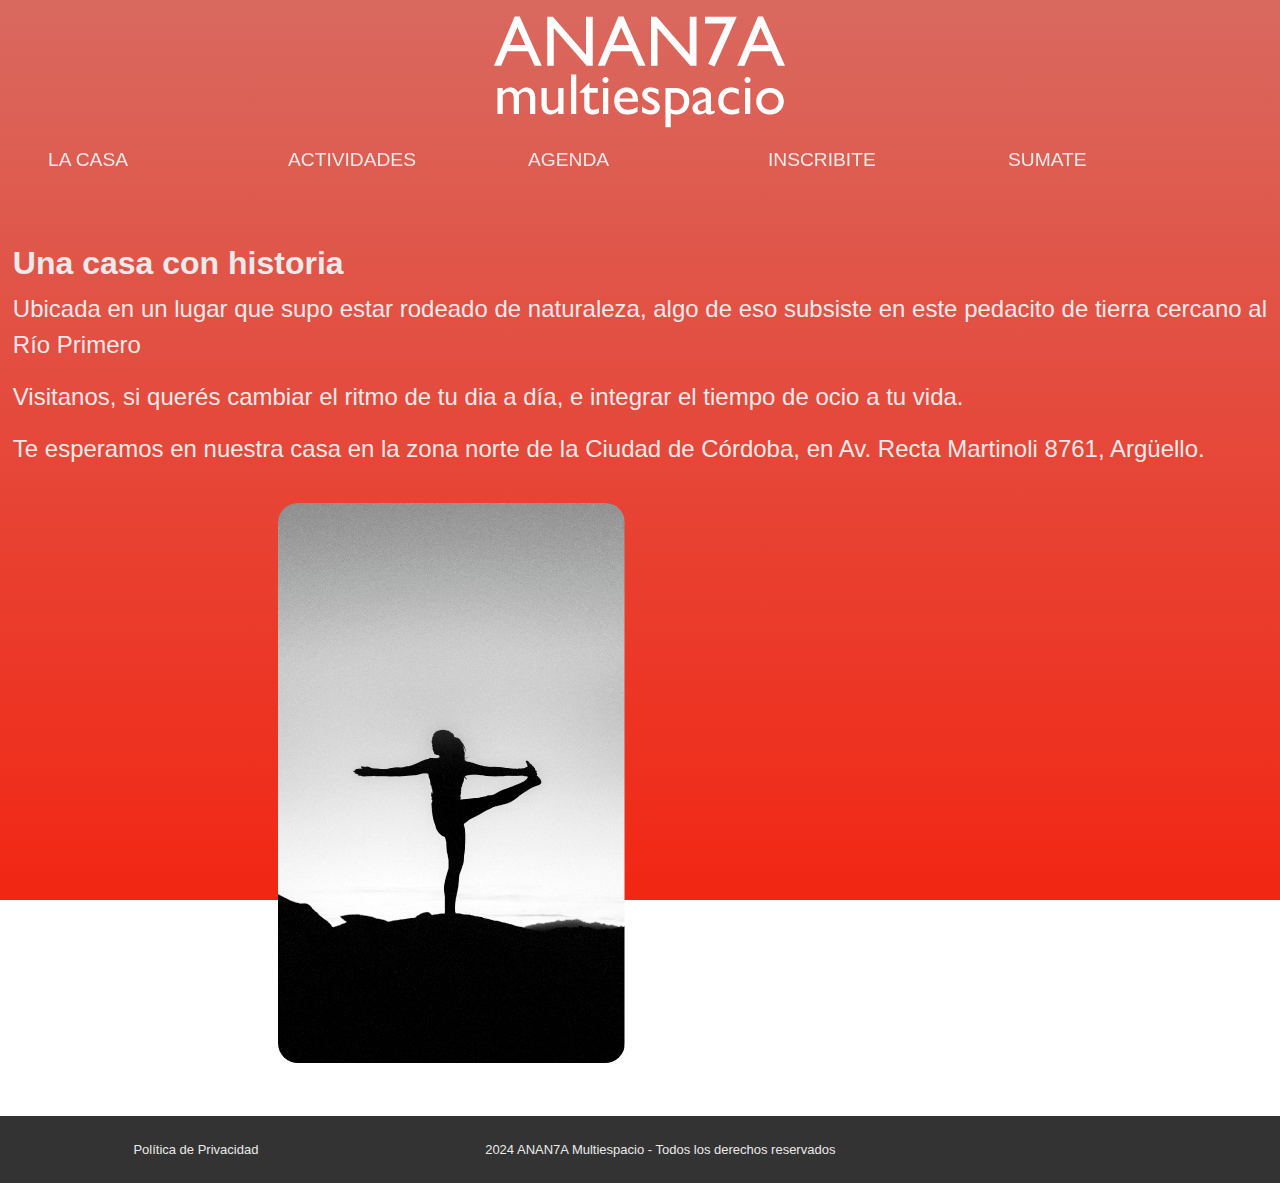
<file: index.html>
<!DOCTYPE html>
<html lang="es">

<head>
    <meta charset="UTF-8">
    <meta name="viewport" content="width=device-width, initial-scale=1.0">
    <meta name="keywords" content="ananta, anan7a, multiespacio, anantamultiespacio">
    <meta name="description" content="150caracteres">
    <meta name="author" content="Fabio Rostagno">
    <meta name="copyright" content="ANAN7A MULTIESPACIO">
    <meta property="og:image" content="images/logo-03.png">
    <meta property="og:image:width" content="800">
    <meta property="og:image:height" content="600">
    <!--ESTILOS-->
    <link rel="stylesheet" href="https://cdnjs.cloudflare.com/ajax/libs/font-awesome/6.6.0/css/all.min.css"
        integrity="sha512-Kc323vGBEqzTmouAECnVceyQqyqdsSiqLQISBL29aUW4U/M7pSPA/gEUZQqv1cwx4OnYxTxve5UMg5GT6L4JJg=="
        crossorigin="anonymous" referrerpolicy="no-referrer" />
    <link rel="shortcut icon" href="../icons/loto.ico" type="image/x-icon">
    <link rel="stylesheet" href="https://cdn.jsdelivr.net/npm/bootstrap@5.3.3/dist/css/bootstrap.min.css">
    <link href="https://unpkg.com/aos@2.3.1/dist/aos.css" rel="stylesheet">
    <link rel="stylesheet" href="css/style.css">
    <title>ANAN7A Multiespacio</title>
</head>

<body id="body">
    <!-- ENCABEZADO -->
    <header id="header">

        <nav id="navBar" class="navbar navbar-expand-lg navbar-light">
            <div class="d-flex align-items-center">
                <button class="navbar-toggler ml-2" type="button" data-toggle="collapse" data-target="#navbarNav"
                    aria-controls="navbarNav" aria-expanded="false" aria-label="Toggle navigation">
                    <span class="navbar-toggler-icon"></span>
                </button>
                <picture class="navBar__logo" data-aos="fade-right">
                    <img class="navBar__logo--img" src="images/logo-03.png" alt="ANAN7A Multiespacio">
                </picture>
            </div>
            <div class="collapse navbar-collapse" id="navbarNav">
                <ul class="navbar-nav" data-aos="flip-down">
                    <li class="nav-item"><a class="nav-link active" href="#">LA CASA</a></li>
                    <li class="nav-item"><a class="nav-link" href="pages/actividades.html">ACTIVIDADES</a></li>
                    <li class="nav-item"><a class="nav-link" href="pages/agenda.html">AGENDA</a></li>
                    <li class="nav-item"><a class="nav-link" href="pages/inscripciones.html">INSCRIBITE</a></li>
                    <li class="nav-item"><a class="nav-link" href="pages/sumate.html">SUMATE</a></li>
                </ul>
            </div>
        </nav>

    </header>
    <!-- PRINCIPAL -->
    <main id="main">
        <section class="flex__lacasa">
            <article class="lacasa__txt">
                <h1>Una casa con historia</h1>
                <p>Ubicada en un lugar que supo estar rodeado de naturaleza, algo de eso subsiste en este pedacito de
                    tierra cercano al Río Primero</p>
                <p>Visitanos, si querés cambiar el ritmo de tu dia a día, e integrar el tiempo de ocio a tu vida.</p>
                <p>Te esperamos en nuestra casa en la zona norte de la Ciudad de Córdoba, en Av. Recta Martinoli 8761,
                    Argüello.</p>
            </article>
            <div class="lacasa__cont">
                <img src="images/silueta-01.png" alt="postura_de_yoga" class="main__silueta">
                <iframe
                    src="https://www.google.com/maps/embed?pb=!1m18!1m12!1m3!1d3407.479138478991!2d-64.28784842351845!3d-31.345754792841994!2m3!1f0!2f0!3f0!3m2!1i1024!2i768!4f13.1!3m3!1m2!1s0x94329c2bc99426a9%3A0xd5baeb1815e490d3!2sTe%20Amo!5e0!3m2!1ses!2sar!4v1729690313192!5m2!1ses!2sar"
                    width="347" height="560" style="border:0;" allowfullscreen="" loading="lazy"
                    referrerpolicy="no-referrer-when-downgrade" class="main__map"></iframe>
            </div>
        </section>
    </main>
    <!-- PIE DE PAGINA -->
    <footer id="footer">
        <section class="policy">
            <a href="">Política de Privacidad</a>
        </section>
        <section class="copyright">
            <article>
                <h7>2024 ANAN7A Multiespacio - Todos los derechos reservados</h7>
            </article>
        </section>
        <section class="socialLinks">
            <a href=""><i class="fa-brands fa-instagram"></i></a>
            <a href=""><i class="fa-brands fa-youtube"></i></a>
        </section>
    </footer>
    <script src="https://code.jquery.com/jquery-3.5.1.min.js"></script>
    <script src="https://cdn.jsdelivr.net/npm/@popperjs/core@2.11.6/dist/umd/popper.min.js"></script>
    <script src="https://stackpath.bootstrapcdn.com/bootstrap/4.5.2/js/bootstrap.min.js"></script>
    <script src="https://unpkg.com/aos@2.3.1/dist/aos.js"></script>
    <script>
        AOS.init();
    </script>
</body>

</html>
</file>
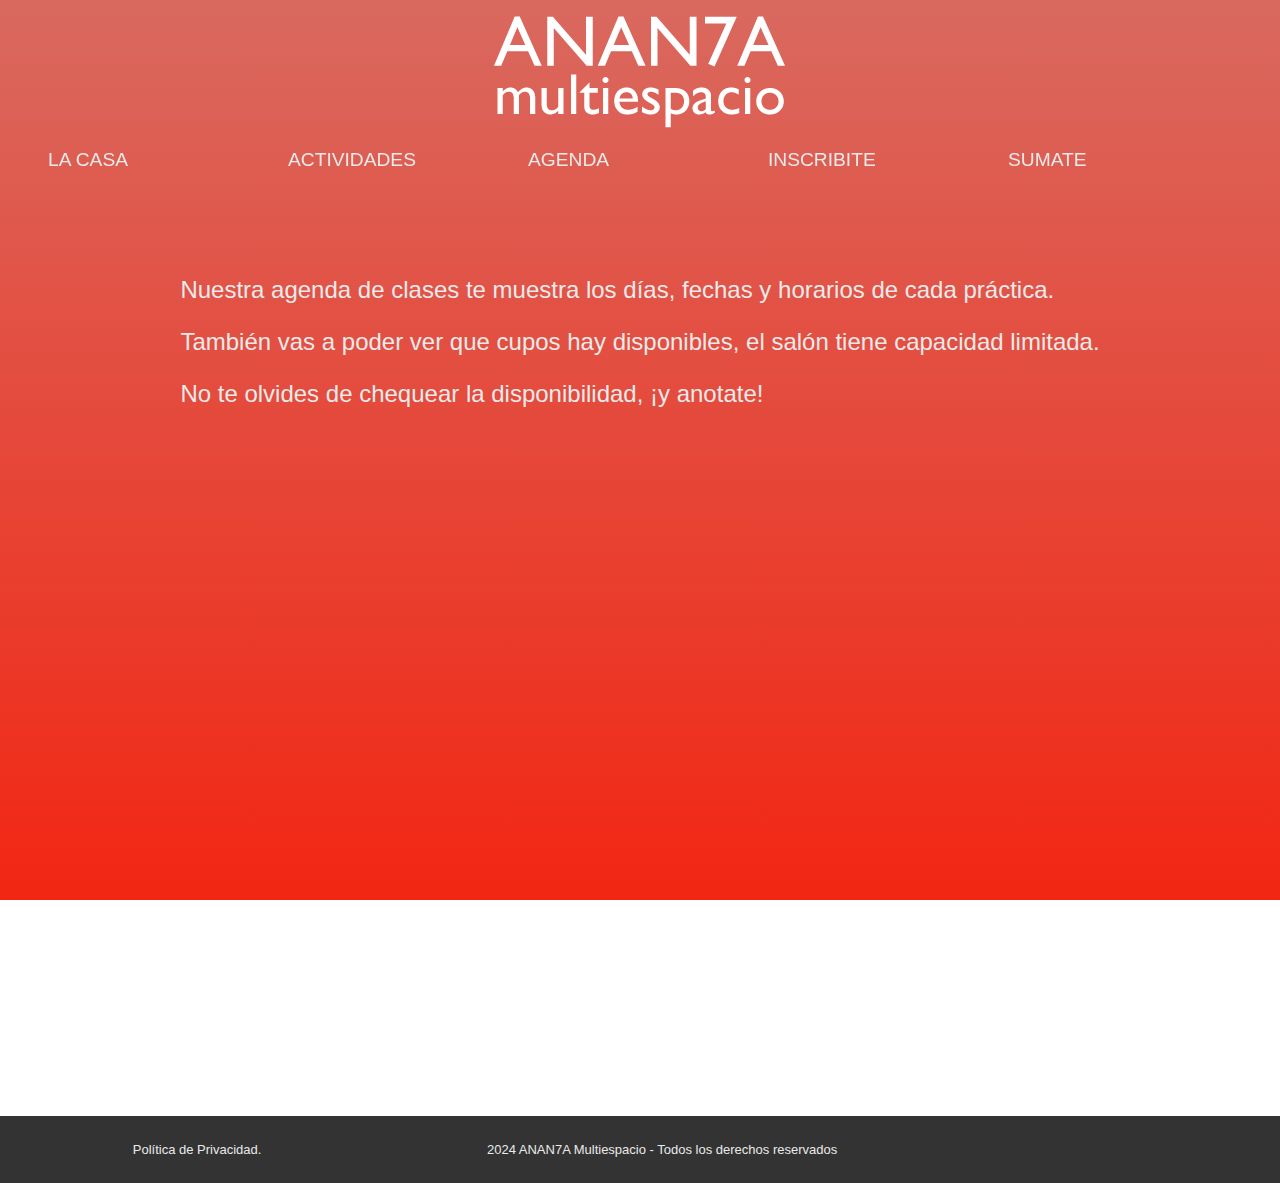
<file: pages/agenda.html>
<!DOCTYPE html>
<html lang="es">

<head>
    <meta charset="UTF-8">
    <meta name="viewport" content="width=device-width, initial-scale=1.0">
    <meta name="keywords"
        content="ananta, anan7a, multiespacio, anantamultiespacio, agenda, mes, calendario, isncripciones, inscribite, anotate">
    <meta name="viewport" content="width=device-width, initial-scale=1.0">
    <meta name="keywords" content="ananta, anan7a, multiespacio, anantamultiespacio">
    <meta name="description" content="150caracteres">
    <meta name="author" content="Fabio Rostagno">
    <meta name="copyright" content="ANAN7A MULTIESPACIO">
    <meta property="og:image" content="images/logo-03.png">
    <meta property="og:image:width" content="800">
    <meta property="og:image:height" content="600">
    <!--ESTILOS-->
    <link rel="stylesheet" href="https://cdnjs.cloudflare.com/ajax/libs/font-awesome/6.6.0/css/all.min.css"
        integrity="sha512-Kc323vGBEqzTmouAECnVceyQqyqdsSiqLQISBL29aUW4U/M7pSPA/gEUZQqv1cwx4OnYxTxve5UMg5GT6L4JJg=="
        crossorigin="anonymous" referrerpolicy="no-referrer" />
    <link rel="shortcut icon" href="../icons/loto.ico" type="image/x-icon">
    <link rel="stylesheet" href="https://cdn.jsdelivr.net/npm/bootstrap@5.3.3/dist/css/bootstrap.min.css">
    <link href="https://unpkg.com/aos@2.3.1/dist/aos.css" rel="stylesheet">
    <link rel="stylesheet" href="../css/style.css">
    <title>Agenda</title>
</head>

<body id="body">
    <!-- ENCABEZADO -->
    <header id="header">

        <nav id="navBar" class="navbar navbar-expand-lg navbar-light">
            <div class="d-flex align-items-center">
                <button class="navbar-toggler ml-2" type="button" data-toggle="collapse" data-target="#navbarNav"
                    aria-controls="navbarNav" aria-expanded="false" aria-label="Toggle navigation">
                    <span class="navbar-toggler-icon"></span>
                </button>
                <picture class="navBar__logo" data-aos="fade-right">
                    <img class="navBar__logo--img" src="../images/logo-03.png" alt="ANAN7A Multiespacio">
                </picture>
            </div>
            <div class="collapse navbar-collapse" id="navbarNav">
                <ul class="navbar-nav" data-aos="flip-down">
                    <li class="nav-item"><a class="nav-link active" href="../index.html">LA CASA</a></li>
                    <li class="nav-item"><a class="nav-link" href="actividades.html">ACTIVIDADES</a></li>
                    <li class="nav-item"><a class="nav-link" href="#">AGENDA</a></li>
                    <li class="nav-item"><a class="nav-link" href="inscripciones.html">INSCRIBITE</a></li>
                    <li class="nav-item"><a class="nav-link" href="sumate.html">SUMATE</a></li>
                </ul>
            </div>
        </nav>

    </header>
    <!-- PRINCIPAL -->
    <main>
        <section id="main__agenda">
            <article class="agenda__parrafo">
                <p>Nuestra agenda de clases te muestra los días, fechas y horarios de cada práctica.</p>
                <p>También vas a poder ver que cupos hay disponibles, el salón tiene capacidad limitada.</p>
                <p>No te olvides de chequear la disponibilidad, ¡y anotate!</p>
            </article>
            <div>
                <iframe class="agenda__calendar"
                    src="https://calendar.google.com/calendar/embed?src=ca096896407a0b296bb0f8c65994b7cb438df498493918a0e3d1813e1b5c3d2a%40group.calendar.google.com&ctz=America%2FArgentina%2FCordoba"
                    style="border: 0" width="800" height="600" frameborder="0" scrolling="no"></iframe>
            </div>
        </section>
    </main>
    <!-- PIE DE PAGINA -->
    <footer id="footer">
        <section class="policy">
            <a href="">Política de Privacidad.</a>
        </section>
        <section class="copyright">
            <article>
                <h7>2024 ANAN7A Multiespacio - Todos los derechos reservados</h7>
            </article>
        </section>
        <section class="socialLinks">
            <i class="fa-brands fa-instagram"></i>
            <i class="fa-brands fa-youtube"></i>
        </section>
    </footer>
    <script src="https://code.jquery.com/jquery-3.5.1.min.js"></script>
    <script src="https://cdn.jsdelivr.net/npm/@popperjs/core@2.11.6/dist/umd/popper.min.js"></script>
    <script src="https://stackpath.bootstrapcdn.com/bootstrap/4.5.2/js/bootstrap.min.js"></script>
    <script src="https://unpkg.com/aos@2.3.1/dist/aos.js"></script>
    <script>
        AOS.init();
    </script>
</body>

</html>
</file>
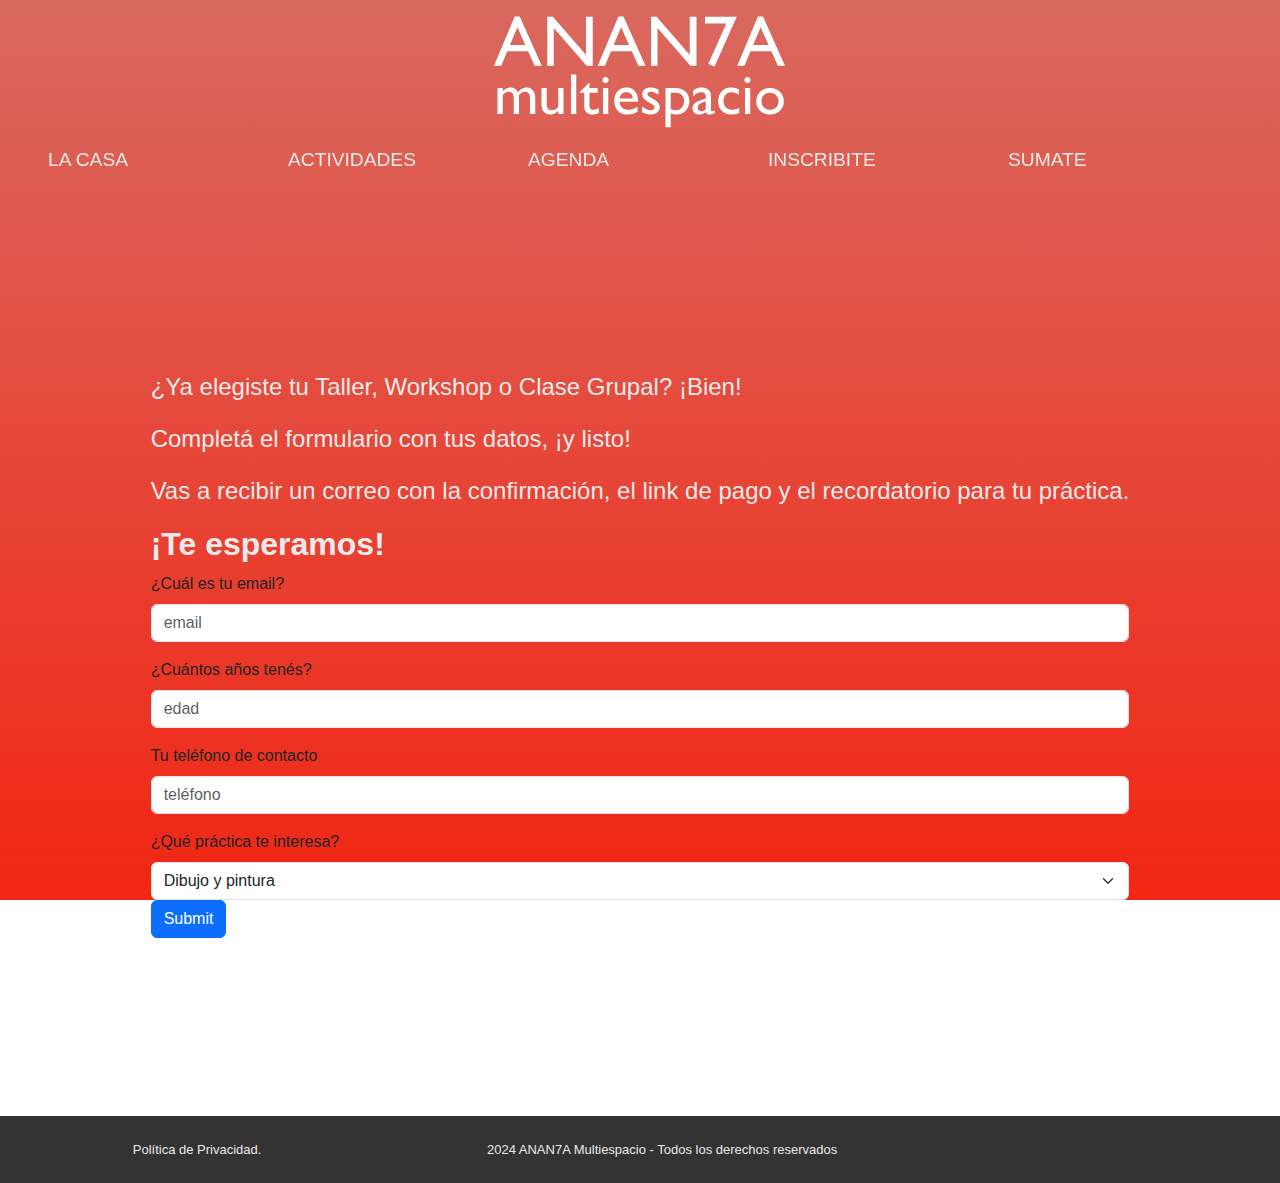
<file: pages/inscripciones.html>
<!DOCTYPE html>
<html lang="es">

<head>
    <meta charset="UTF-8">
    <meta name="viewport" content="width=device-width, initial-scale=1.0">
    <meta name="keywords"
        content="talleres, workshop, prácticas de movimiento, dibujo, pintura, cesteria, cerámica, conversatorio, yoga, stretching">
    <meta name="viewport" content="width=device-width, initial-scale=1.0">
    <meta name="keywords" content="ananta, anan7a, multiespacio, anantamultiespacio">
    <meta name="description" content="150caracteres">
    <meta name="author" content="Fabio Rostagno">
    <meta name="copyright" content="ANAN7A MULTIESPACIO">
    <meta property="og:image" content="images/logo-03.png">
    <meta property="og:image:width" content="800">
    <meta property="og:image:height" content="600">
    <!--ESTILOS-->
    <link rel="stylesheet" href="https://cdnjs.cloudflare.com/ajax/libs/font-awesome/6.6.0/css/all.min.css"
        integrity="sha512-Kc323vGBEqzTmouAECnVceyQqyqdsSiqLQISBL29aUW4U/M7pSPA/gEUZQqv1cwx4OnYxTxve5UMg5GT6L4JJg=="
        crossorigin="anonymous" referrerpolicy="no-referrer" />
    <link rel="shortcut icon" href="../icons/loto.ico" type="image/x-icon">
    <link rel="stylesheet" href="https://cdn.jsdelivr.net/npm/bootstrap@5.3.3/dist/css/bootstrap.min.css">
    <link href="https://unpkg.com/aos@2.3.1/dist/aos.css" rel="stylesheet">
    <link rel="stylesheet" href="../css/style.css">
    <title>Inscribite</title>
</head>

<body id="body">
    <!-- ENCABEZADO -->
    <header id="header">

        <nav id="navBar" class="navbar navbar-expand-lg navbar-light">
            <div class="d-flex align-items-center">
                <button class="navbar-toggler ml-2" type="button" data-toggle="collapse" data-target="#navbarNav"
                    aria-controls="navbarNav" aria-expanded="false" aria-label="Toggle navigation">
                    <span class="navbar-toggler-icon"></span>
                </button>
                <picture class="navBar__logo" data-aos="fade-right">
                    <img class="navBar__logo--img" src="../images/logo-03.png" alt="ANAN7A Multiespacio">
                </picture>
            </div>
            <div class="collapse navbar-collapse" id="navbarNav">
                <ul class="navbar-nav" data-aos="flip-down">
                    <li class="nav-item"><a class="nav-link active" href="../index.html">LA CASA</a></li>
                    <li class="nav-item"><a class="nav-link" href="actividades.html">ACTIVIDADES</a></li>
                    <li class="nav-item"><a class="nav-link" href="agenda.html">AGENDA</a></li>
                    <li class="nav-item"><a class="nav-link" href="#">INSCRIBITE</a></li>
                    <li class="nav-item"><a class="nav-link" href="sumate.html">SUMATE</a></li>
                </ul>
            </div>
        </nav>

    </header>
    <!-- PRINCIPAL -->
    <main id="main">

        <section>
            <article>
                <p>¿Ya elegiste tu Taller, Workshop o Clase Grupal? ¡Bien!</p>
                <p>Completá el formulario con tus datos, ¡y listo!</p>
                <p>Vas a recibir un correo con la confirmación, el link de pago y el recordatorio para tu práctica.</p>
                <h2>¡Te esperamos!</h2>
            </article>

            <article class="inscripciones__form">
                <div class="mb-3">
                    <label for="exampleFormControlInput1" class="form-label">¿Cuál es tu email?</label>
                    <input type="email" class="form-control" id="exampleFormControlInput1" placeholder="email">
                </div>
                <div class="mb-3">
                    <label for="exampleFormControlInput1" class="form-label">¿Cuántos años tenés?</label>
                    <input type="number" class="form-control" id="exampleFormControlInput1" placeholder="edad">
                </div>
                <div class="mb-3">
                    <label for="exampleFormControlInput1" class="form-label">Tu teléfono de contacto</label>
                    <input type="number" class="form-control" id="exampleFormControlInput1" placeholder="teléfono">
                </div>
                <div>
                    <label for="exampleFormControlInput1" class="form-label">¿Qué práctica te interesa?</label>
                    <select class="form-select" aria-label="Default select example">
                        <option value="1">Dibujo y pintura</option>
                        <option value="2">Cestería</option>
                        <option value="3">Cerámica</option>
                        <option value="4">Workshop</option>
                        <option value="5">Yoga</option>
                        <option value="6">Stretching</option>
                        <option value="7">Artes marciales</option>
                        <option value="7">Entrenamiento funcional</option>
                    </select>
                </div>
                <button type="submit" class="btn btn-primary">Submit</button>
            </article>
        </section>

    </main>
    <!-- PIE DE PAGINA -->
    <footer id="footer">
        <section class="policy">
            <a href="">Política de Privacidad.</a>
        </section>
        <section class="copyright">
            <article>
                <h7>2024 ANAN7A Multiespacio - Todos los derechos reservados</h7>
            </article>
        </section>
        <section class="socialLinks">
            <i class="fa-brands fa-instagram"></i>
            <i class="fa-brands fa-youtube"></i>
        </section>
    </footer>
    <script src="https://code.jquery.com/jquery-3.5.1.min.js"></script>
    <script src="https://cdn.jsdelivr.net/npm/@popperjs/core@2.11.6/dist/umd/popper.min.js"></script>
    <script src="https://stackpath.bootstrapcdn.com/bootstrap/4.5.2/js/bootstrap.min.js"></script>
    <script src="https://unpkg.com/aos@2.3.1/dist/aos.js"></script>
    <script>
        AOS.init();
    </script>
</body>

</html>
</file>
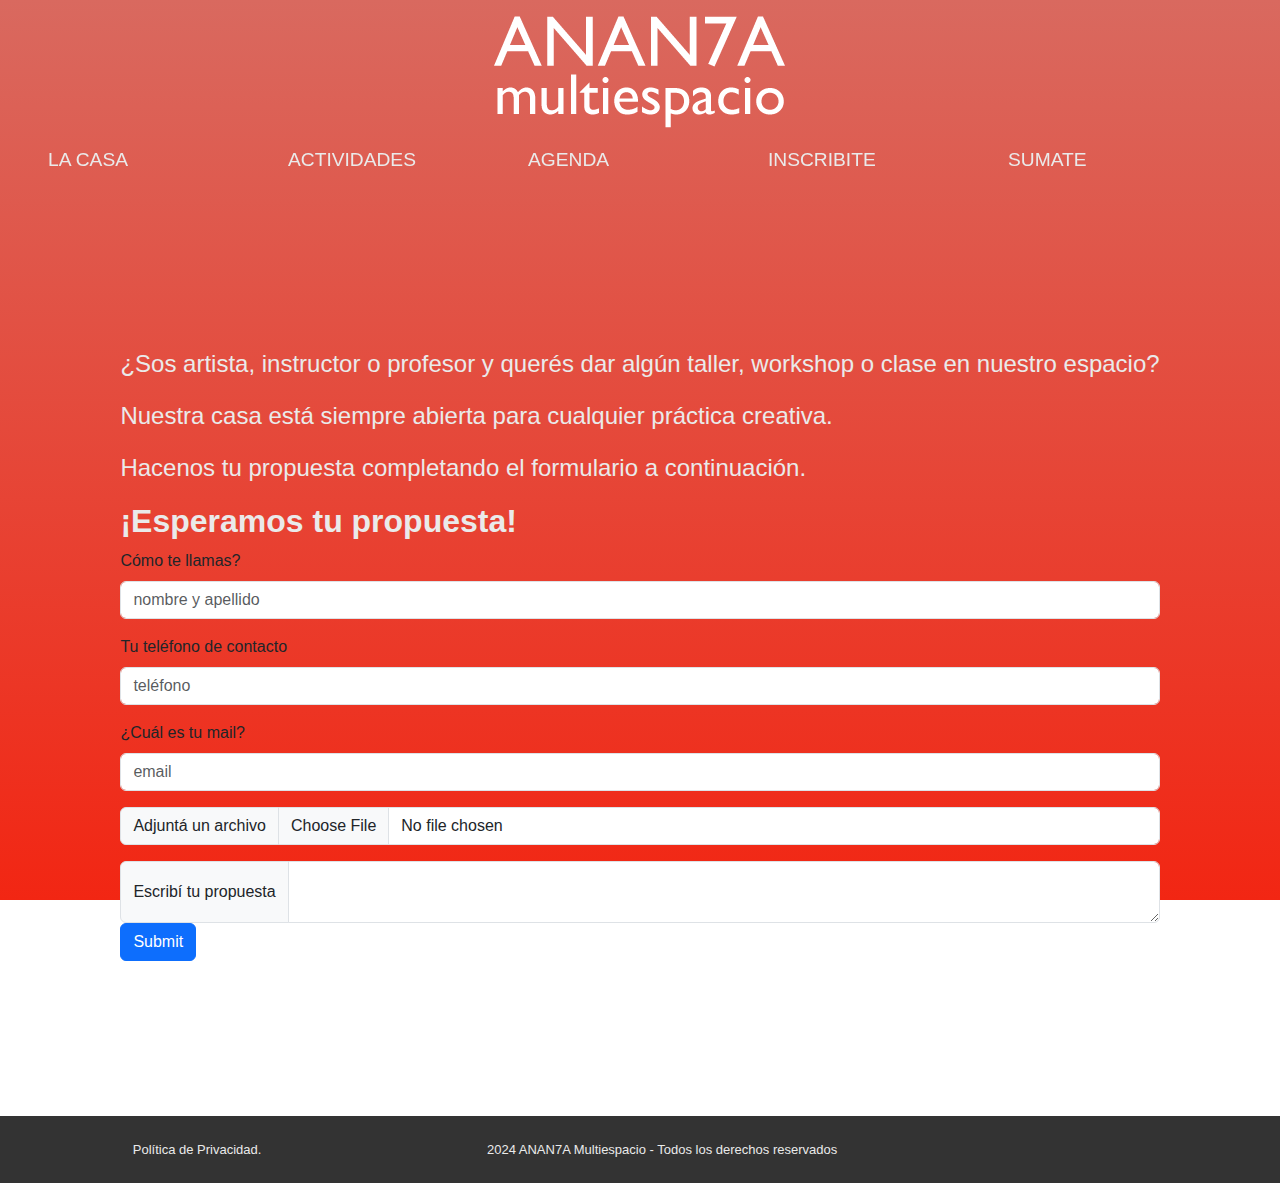
<file: pages/sumate.html>
<!DOCTYPE html>
<html lang="es">

<head>
    <meta charset="UTF-8">
    <meta name="viewport" content="width=device-width, initial-scale=1.0">
    <meta name="keywords" content="profesor, profesora, capacitación, formación, educador, artista">
    <meta name="viewport" content="width=device-width, initial-scale=1.0">
    <meta name="keywords" content="ananta, anan7a, multiespacio, anantamultiespacio">
    <meta name="description" content="150caracteres">
    <meta name="author" content="Fabio Rostagno">
    <meta name="copyright" content="ANAN7A MULTIESPACIO">
    <meta property="og:image" content="images/logo-03.png">
    <meta property="og:image:width" content="800">
    <meta property="og:image:height" content="600">
    <!--ESTILOS-->
    <link rel="stylesheet" href="https://cdnjs.cloudflare.com/ajax/libs/font-awesome/6.6.0/css/all.min.css"
        integrity="sha512-Kc323vGBEqzTmouAECnVceyQqyqdsSiqLQISBL29aUW4U/M7pSPA/gEUZQqv1cwx4OnYxTxve5UMg5GT6L4JJg=="
        crossorigin="anonymous" referrerpolicy="no-referrer" />
    <link rel="shortcut icon" href="../icons/loto.ico" type="image/x-icon">
    <link rel="stylesheet" href="https://cdn.jsdelivr.net/npm/bootstrap@5.3.3/dist/css/bootstrap.min.css">
    <link href="https://unpkg.com/aos@2.3.1/dist/aos.css" rel="stylesheet">
    <link rel="stylesheet" href="../css/style.css">
    <title>Sumate</title>
</head>

<body id="body">
    <!-- ENCABEZADO -->
    <header id=header>
        <nav id="navBar" class="navbar navbar-expand-lg navbar-light">
            <div class="d-flex align-items-center">
                <button class="navbar-toggler ml-2" type="button" data-toggle="collapse" data-target="#navbarNav"
                    aria-controls="navbarNav" aria-expanded="false" aria-label="Toggle navigation">
                    <span class="navbar-toggler-icon"></span>
                </button>
                <picture class="navBar__logo" data-aos="fade-right">
                    <img class="navBar__logo--img" src="../images/logo-03.png" alt="ANAN7A Multiespacio">
                </picture>
            </div>
            <div class="collapse navbar-collapse" id="navbarNav">
                <ul class="navbar-nav" data-aos="flip-down">
                    <li class="nav-item"><a class="nav-link active" href="../index.html">LA CASA</a></li>
                    <li class="nav-item"><a class="nav-link" href="actividades.html">ACTIVIDADES</a></li>
                    <li class="nav-item"><a class="nav-link" href="agenda.html">AGENDA</a></li>
                    <li class="nav-item"><a class="nav-link" href="inscripciones.html">INSCRIBITE</a></li>
                    <li class="nav-item"><a class="nav-link" href="#">SUMATE</a></li>
                </ul>
            </div>
        </nav>
    </header>
    <!-- PRINCIPAL -->
    <main id="main">
        <section>
            <article class="main__parrafo">
                <p>¿Sos artista, instructor o profesor y querés dar algún taller, workshop o clase en nuestro espacio?
                </p>
                <p>Nuestra casa está siempre abierta para cualquier práctica creativa.</p>
                <p>Hacenos tu propuesta completando el formulario a continuación.</p>
                <h2>¡Esperamos tu propuesta!</h2>
            </article>
            <article class="sumate__form">
                <div class="mb-3">
                    <label for="exampleFormControlInput1" class="form-label">Cómo te llamas?</label>
                    <input type="text" class="form-control" id="exampleFormControlInput1"
                        placeholder="nombre y apellido">
                </div>
                <div class="mb-3">
                    <label for="exampleFormControlInput1" class="form-label">Tu teléfono de contacto</label>
                    <input type="number" class="form-control" id="exampleFormControlInput1" placeholder="teléfono">
                </div>
                <div class="mb-3">
                    <label for="exampleFormControlInput1" class="form-label">¿Cuál es tu mail?</label>
                    <input type="email" class="form-control" id="exampleFormControlInput1" placeholder="email">
                </div>
                <div class="input-group mb-3">
                    <label class="input-group-text" for="inputGroupFile01">Adjuntá un archivo</label>
                    <input type="file" class="form-control" id="inputGroupFile01">
                </div>
                <div class="input-group">
                    <span class="input-group-text">Escribí tu propuesta</span>
                    <textarea class="form-control" aria-label="With textarea"></textarea>
                </div>
            </article>
            <button type="submit" class="btn btn-primary">Submit</button>
        </section>
    </main>
    <!-- PIE DE PAGINA -->
    <footer id="footer">
        <section class="policy">
            <a href="">Política de Privacidad.</a>
        </section>
        <section class="copyright">
            <article>
                <h7>2024 ANAN7A Multiespacio - Todos los derechos reservados</h7>
            </article>
        </section>
        <section class="socialLinks">
            <i class="fa-brands fa-instagram"></i>
            <i class="fa-brands fa-youtube"></i>
        </section>
    </footer>
    <script src="https://code.jquery.com/jquery-3.5.1.min.js"></script>
    <script src="https://cdn.jsdelivr.net/npm/@popperjs/core@2.11.6/dist/umd/popper.min.js"></script>
    <script src="https://stackpath.bootstrapcdn.com/bootstrap/4.5.2/js/bootstrap.min.js"></script>
    <script src="https://unpkg.com/aos@2.3.1/dist/aos.js"></script>
    <script>
        AOS.init();
    </script>
</body>

</html>
</file>
<file: css/style.css>
/* CSS Reset */
* {
  margin: 0;
  padding: 0;
  list-style: none;
  text-decoration: none;
  box-sizing: border-box;
  font-family: "Arial", sans-serif;
  line-height: 1.5;
  font-size: unset;
  /*border: 1px red solid*/
}
* li {
  display: inline-block;
}
* button {
  background: lightgrey;
  border-radius: 20px gray;
  padding: 10px;
  font-size: large;
}
* form fieldset {
  margin: 0;
  padding: 0;
  border: 0;
  outline: 0;
  background: none;
  font-family: "Arial", sans-serif;
  font-size: 100%;
  color: inherit;
  display: block;
}

/* HEADER */
header {
  max-width: 1920px;
  margin: auto;
  width: 100%;
  height: auto;
  display: flex;
  flex-direction: column;
  overflow-x: hidden;
}
header #navBar {
  width: 100%;
  height: 100%;
  margin: auto;
  display: flex;
  flex-direction: column;
  flex-grow: 1;
  align-items: center;
  justify-content: space-between;
}
header #navBar ul li a {
  font-style: none;
  font-size: larger;
  text-decoration: none;
  color: #eaeaea;
  display: flex;
  flex-direction: column;
}

.navBarr__logo {
  order: 1;
}

.navBar__logo--img {
  max-width: 100%;
  height: auto;
  display: flex;
}

.navbar-toggler {
  order: 2;
  margin-left: auto;
  border-color: rgb(234, 234, 234);
  margin-left: 3rem;
  display: flex;
  flex-direction: column;
}

.navbar-toggler-icon {
  background-image: url('data:image/svg+xml,<svg xmlns="http://www.w3.org/2000/svg" fill="%23ffffff" viewBox="0 0 30 30"><path stroke="rgba(234, 234, 234, 0.5)" stroke-width="2" d="M4 7h22M4 15h22M4 23h22"/></svg>');
}

.navbar-collapse {
  flex-direction: column;
}

.collapse.navbar-collapse {
  flex-direction: column !important; /* Apila los elementos verticalmente */
}

li {
  width: 15em;
  font-weight: normal;
}

/* MAIN */
body {
  max-width: 1920px;
  width: 100%;
  min-height: 100vh;
  align-items: center;
  background-image: linear-gradient(#D9695F, #F22613);
  background-size: cover;
  background-repeat: no-repeat;
  background-position: center;
  background-attachment: fixed;
  display: flex;
  flex-wrap: wrap;
}
body main {
  min-height: 100vh;
  margin: 1vw;
  width: 100%;
  height: auto;
  display: flex;
  align-items: center;
  justify-content: space-around;
  flex-wrap: wrap;
}
body main li {
  text-decoration: none;
}
body main h1 {
  font-weight: bold;
  font-size: xx-large;
  color: #eaeaea;
}
body main h2 {
  font-weight: bold;
  font-size: xx-large;
  color: #eaeaea;
}
body main .h3 {
  font-weight: bold;
  font-size: x-large;
  color: #eaeaea;
}
body main p {
  font-weight: normal;
  font-size: x-large;
  color: #eaeaea;
}
body .main__silueta {
  border-radius: 20px;
  max-width: 100%;
  height: auto;
}
body .main__map {
  border-radius: 20px;
  max-width: 100%;
  height: auto;
}
body .lacasa__cont {
  max-width: 100%;
  height: auto;
}

/*AGENDA*/
.main__agenda {
  display: flex;
  flex-wrap: wrap;
  flex-direction: column;
  justify-content: center;
  align-items: center;
  width: 100%;
  max-width: 1920px;
}

/*GRID FORM*/
.inscripciones__form .sumate__form {
  width: 400px;
  height: 400px;
  display: flex;
  justify-content: left;
}

/*FLEX LA CASA*/
.flex__lacasa {
  width: 100%;
  height: auto;
  display: flex;
  flex-wrap: wrap;
  justify-content: center;
  gap: 20px;
}
.flex__lacasa .lacasa__txt {
  height: auto;
  display: flex;
  flex-wrap: wrap;
  flex-direction: column;
  justify-content: center;
  text-align: left;
}
.flex__lacasa .lacasa__cont {
  height: auto;
  display: flex;
  flex-wrap: wrap;
  flex-direction: row;
  justify-content: center;
  gap: 30px;
}

/* FLEX ACTIVIDADES */
.flex {
  width: 100%;
  height: auto;
  display: flex;
  flex-wrap: wrap;
  justify-content: center;
  gap: 20px;
}

.card {
  min-width: 480px;
  height: auto;
  border-radius: 20px;
  display: flex;
  flex-wrap: wrap;
  flex-direction: column;
  justify-content: center;
  text-align: center;
  background-color: transparent;
}

.flex__card1 {
  width: 480px;
  height: 700px;
  background-image: url(../images/talleres_byn.png);
  background-size: cover;
}

.flex__card2 {
  width: 480px;
  height: 700px;
  background-image: url(../images/workshop_byn.png);
  background-size: cover;
}

.flex__card3 {
  width: 480px;
  max-height: 700px;
  background-image: url(../images/movimiento_byn.png);
  background-size: cover;
}

.titulo__actividad {
  font-weight: bolder;
  font-size: xx-large;
  color: #eaeaea;
}
.titulo__actividad .descripcion__actividad {
  font-weight: normal;
  font-size: x-large;
  color: #eaeaea;
}

/* FOOTER */
footer {
  max-width: 1920px;
  width: 100%;
  height: auto;
  display: flex;
  flex-direction: row;
  align-items: center;
  justify-content: space-around;
  flex-wrap: wrap;
  padding: 20px;
  background-color: #333;
  color: white;
}
footer .socialLinks i {
  width: 20px;
  display: block;
  margin: 10px;
  display: inline-block;
  color: #eaeaea;
}
footer .copyright {
  font-size: small;
  display: block;
  font-family: "Arial", sans-serif;
  text-align: center;
  line-height: 1.5;
  color: #eaeaea;
}
footer .policy {
  font-size: small;
  font-family: "Arial", sans-serif;
  text-align: center;
  display: block;
  line-height: 1.5;
}

#footer a {
  text-decoration: none;
  font-style: none;
  color: #eaeaea;
}

@media (max-width: 768px) {
  .navbar-logo--img {
    max-width: 50%;
  }
}

/*# sourceMappingURL=style.css.map */
</file>
